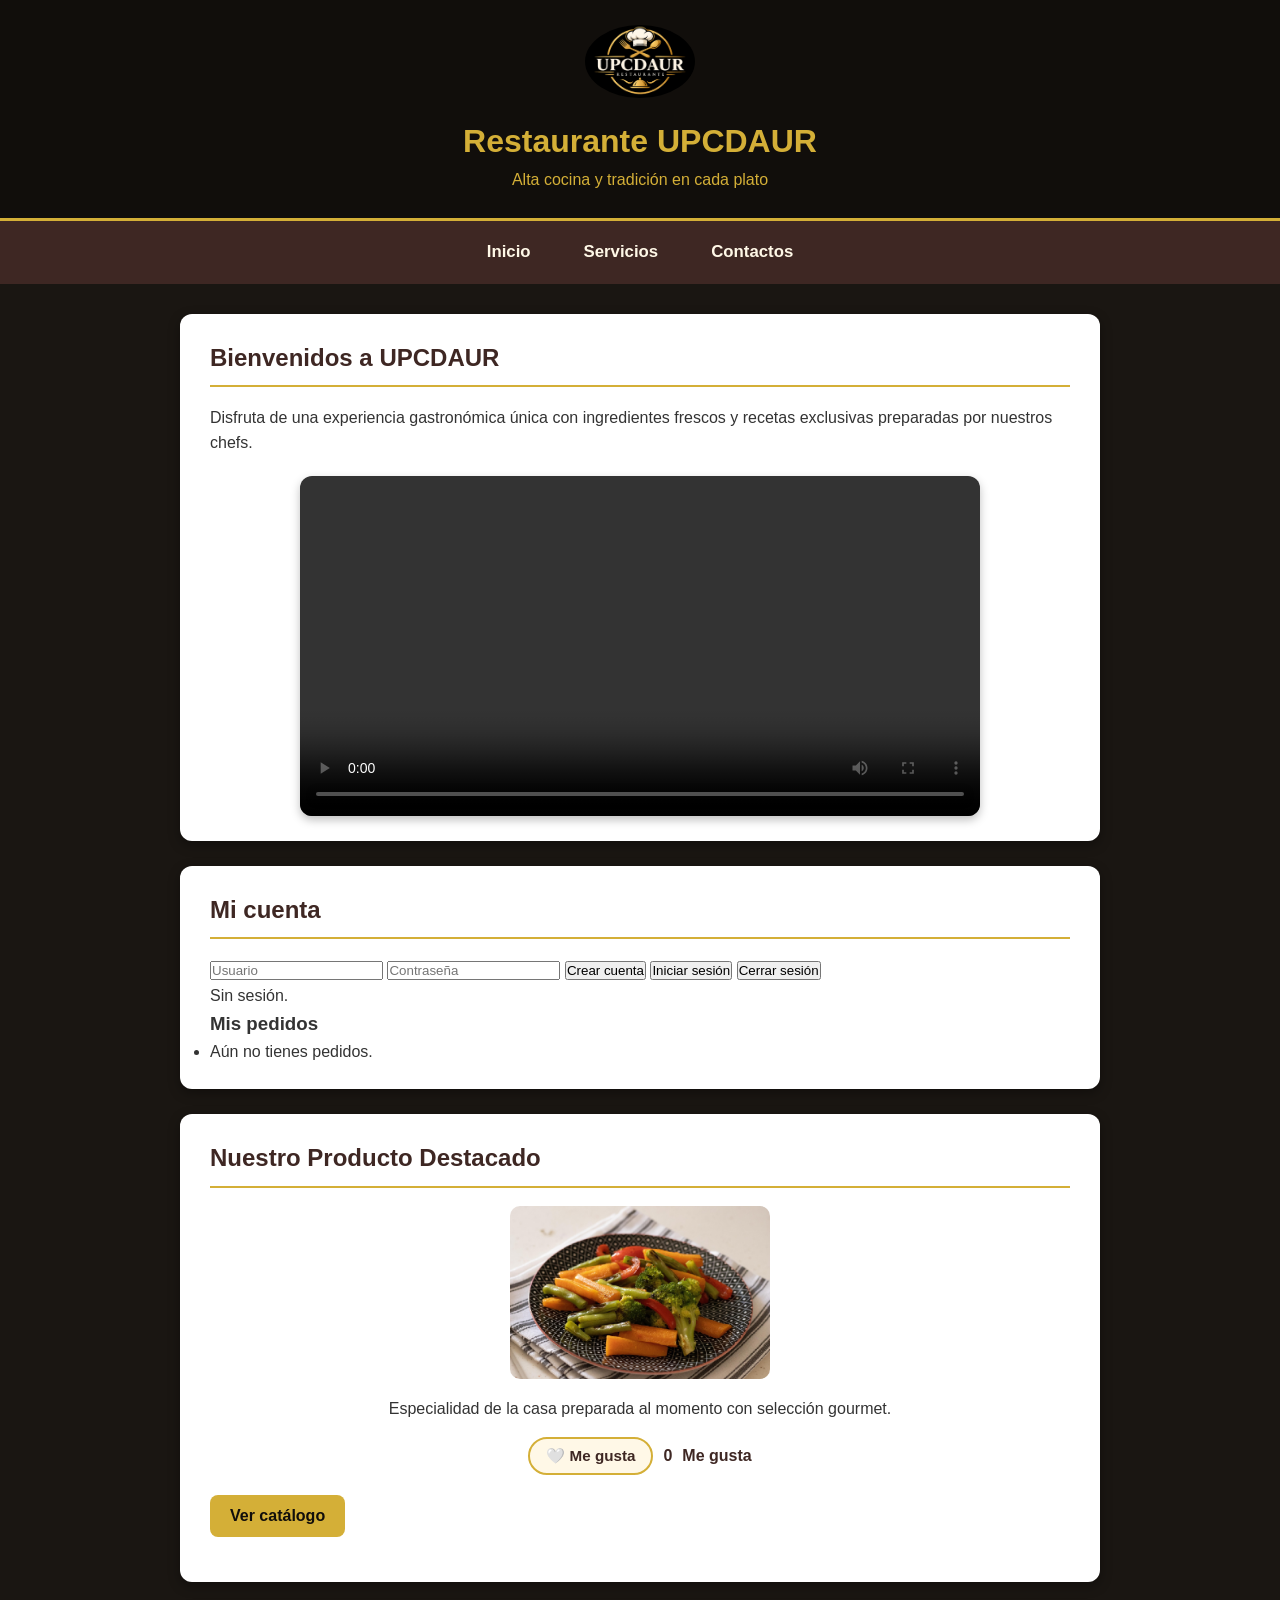
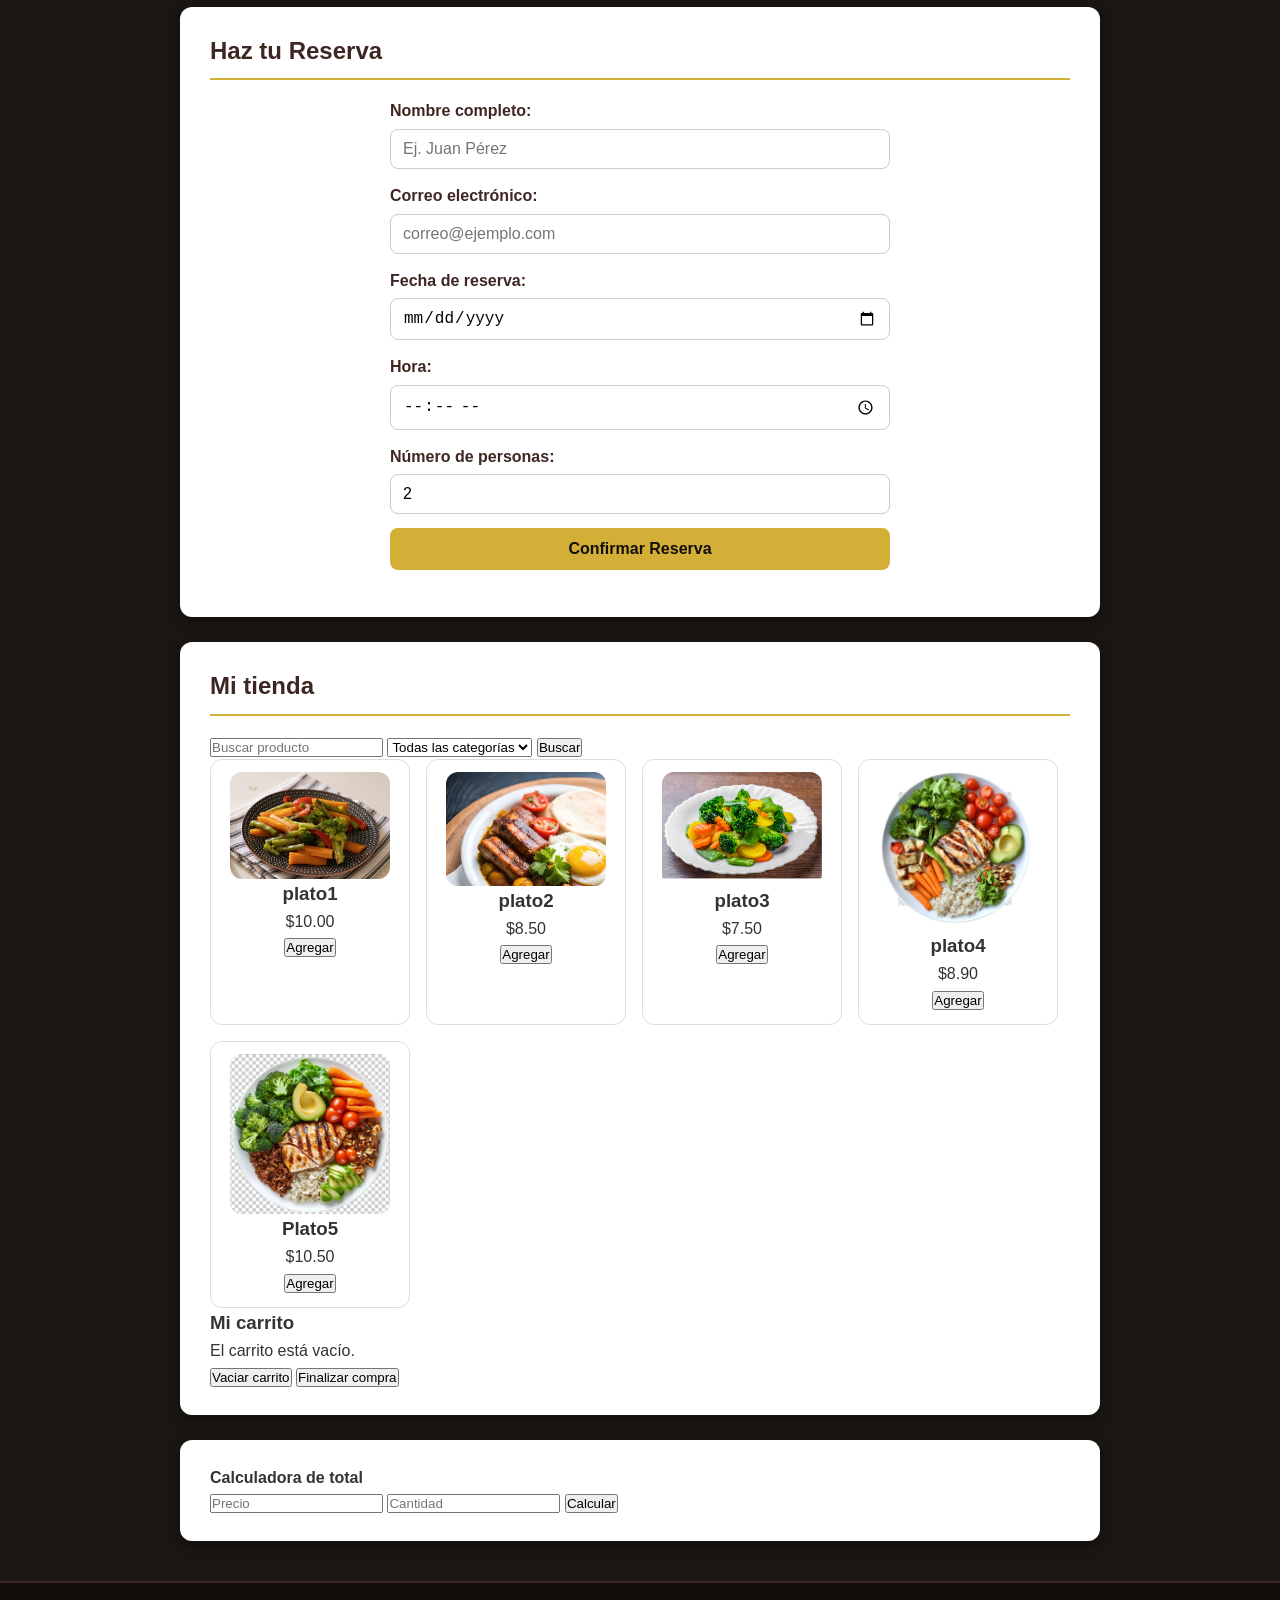
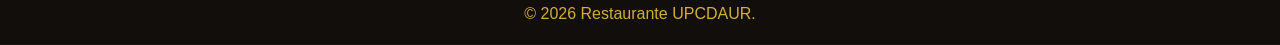
<file: index.html>
<!DOCTYPE html>
<html lang="es">
<head>
    <meta name="description" content="Restaurante UPCDAUR: alta cocina, reservas en línea y pedidos de platos.">
    <link rel="icon" href="img.png">
    <meta charset="UTF-8">
    <meta name="viewport" content="width=device-width, initial-scale=1.0">
    <title>Restaurante UPCDAUR - Inicio</title>
    <link rel="stylesheet" href="styles.css">
</head>
<body>
    <header>
        <img src="img.png" alt="Logo Restaurante UPCDAUR" class="logo">
        <h1>Restaurante UPCDAUR</h1>
        <p>Alta cocina y tradición en cada plato</p>
    </header>

    <nav>
        <a href="index.html">Inicio</a>
        <a href="servicios.html">Servicios</a>
        <a href="contactos.html">Contactos</a>
    </nav>

    <main>
        <section id="bienvenidos">
            <h2>Bienvenidos a UPCDAUR</h2>
            <p>Disfruta de una experiencia gastronómica única con ingredientes frescos y recetas exclusivas preparadas por nuestros chefs.</p>
            <video controls class="video-promo">
                <source src="pon.mp4" type="video/mp4">
                Tu navegador no soporta la reproducción de video.
            </video>
        </section>
<section id="zonaCuenta">
    <h2>Mi cuenta</h2>
    <input type="text" id="cuUsuario" placeholder="Usuario">
    <input type="password" id="cuClave" placeholder="Contraseña">
    <button id="btnRegistro">Crear cuenta</button>
    <button id="btnEntrar">Iniciar sesión</button>
    <button id="btnSalir">Cerrar sesión</button>
    <p id="mensajeCuenta"></p>
    <p id="estadoSesion">Sin sesión.</p>
    <h3>Mis pedidos</h3>
    <ul id="listaPedidos"></ul>
</section>
        <section id="menu">
            <h2>Nuestro Producto Destacado</h2>
            <div class="producto-destacado">
                <img src="listacatalogo/plato1.png" alt="Plato destacado" class="img-destacada">
                <p>Especialidad de la casa preparada al momento con selección gourmet.</p>
                
                <div class="like-container">
                    <button id="btnLike" class="btn-like">🤍 Me gusta</button>
                    <span id="contadorLikes">0</span> Me gusta
                </div>
            </div>

            <button id="btnCatalogo" class="btn-principal">Ver catálogo</button>
            <div id="contenedorCatalogo" class="catalogo-grid"></div>
        </section>

        <section id="reservas">
            <h2>Haz tu Reserva</h2>
            <form id="formReserva" class="formulario">
                <div class="campo">
                    <label for="nombre">Nombre completo:</label>
                    <input type="text" id="nombre" name="nombre" placeholder="Ej. Juan Pérez" required>
                </div>

                <div class="campo">
                    <label for="correo">Correo electrónico:</label>
                    <input type="email" id="correo" name="correo" placeholder="correo@ejemplo.com" required>
                </div>

                <div class="campo">
                    <label for="fecha">Fecha de reserva:</label>
                    <input type="date" id="fecha" name="fecha" required>
                </div>

                <div class="campo">
                    <label for="hora">Hora:</label>
                    <input type="time" id="hora" name="hora" required>
                </div>

                <div class="campo">
                    <label for="personas">Número de personas:</label>
                    <input type="number" id="personas" name="personas" min="1" max="20" value="2" required>
                </div>

                <button type="submit" class="btn-principal">Confirmar Reserva</button>
                <p id="mensajeReserva" class="mensaje-estado"></p>
            </form>
        </section>
         <section>
    <h2>Mi tienda</h2>
    <input type="text" id="campoBuscar" placeholder="Buscar producto">
    <select id="selCategoria">
        <option value="todas">Todas las categorías</option>
        <option value="Carnes">Carnes</option>
        <option value="Mariscos">Mariscos</option>
        <option value="Postres">Postres</option>
        <option value="Pastas">Pastas</option>
        <option value="Entradas">Entradas</option>
    </select>
    <button id="btnFiltrar">Buscar</button>
    <ul id="listaProductos"></ul>

    <h3>Mi carrito</h3>
    <p id="textoCarrito">El carrito está vacío.</p>
    <button id="btnVaciar">Vaciar carrito</button>
    <button id="btnComprar">Finalizar compra</button>
<p id="mensajeCompra"></p>
</section>
    <section>
    <h4>Calculadora de total</h4>

    <input type="text" id="campoPrecio" placeholder="Precio">

    <input type="text" id="campoCantidad" placeholder="Cantidad">

    <button id="btnTotal">Calcular</button>

    <p id="resultadoTotal"></p>

</section>
    </main>

    <footer>
        <p>&copy; 2026 Restaurante UPCDAUR.</p>
    </footer>

    <script src="javascript.js"></script>
</body>
</html>
</file>
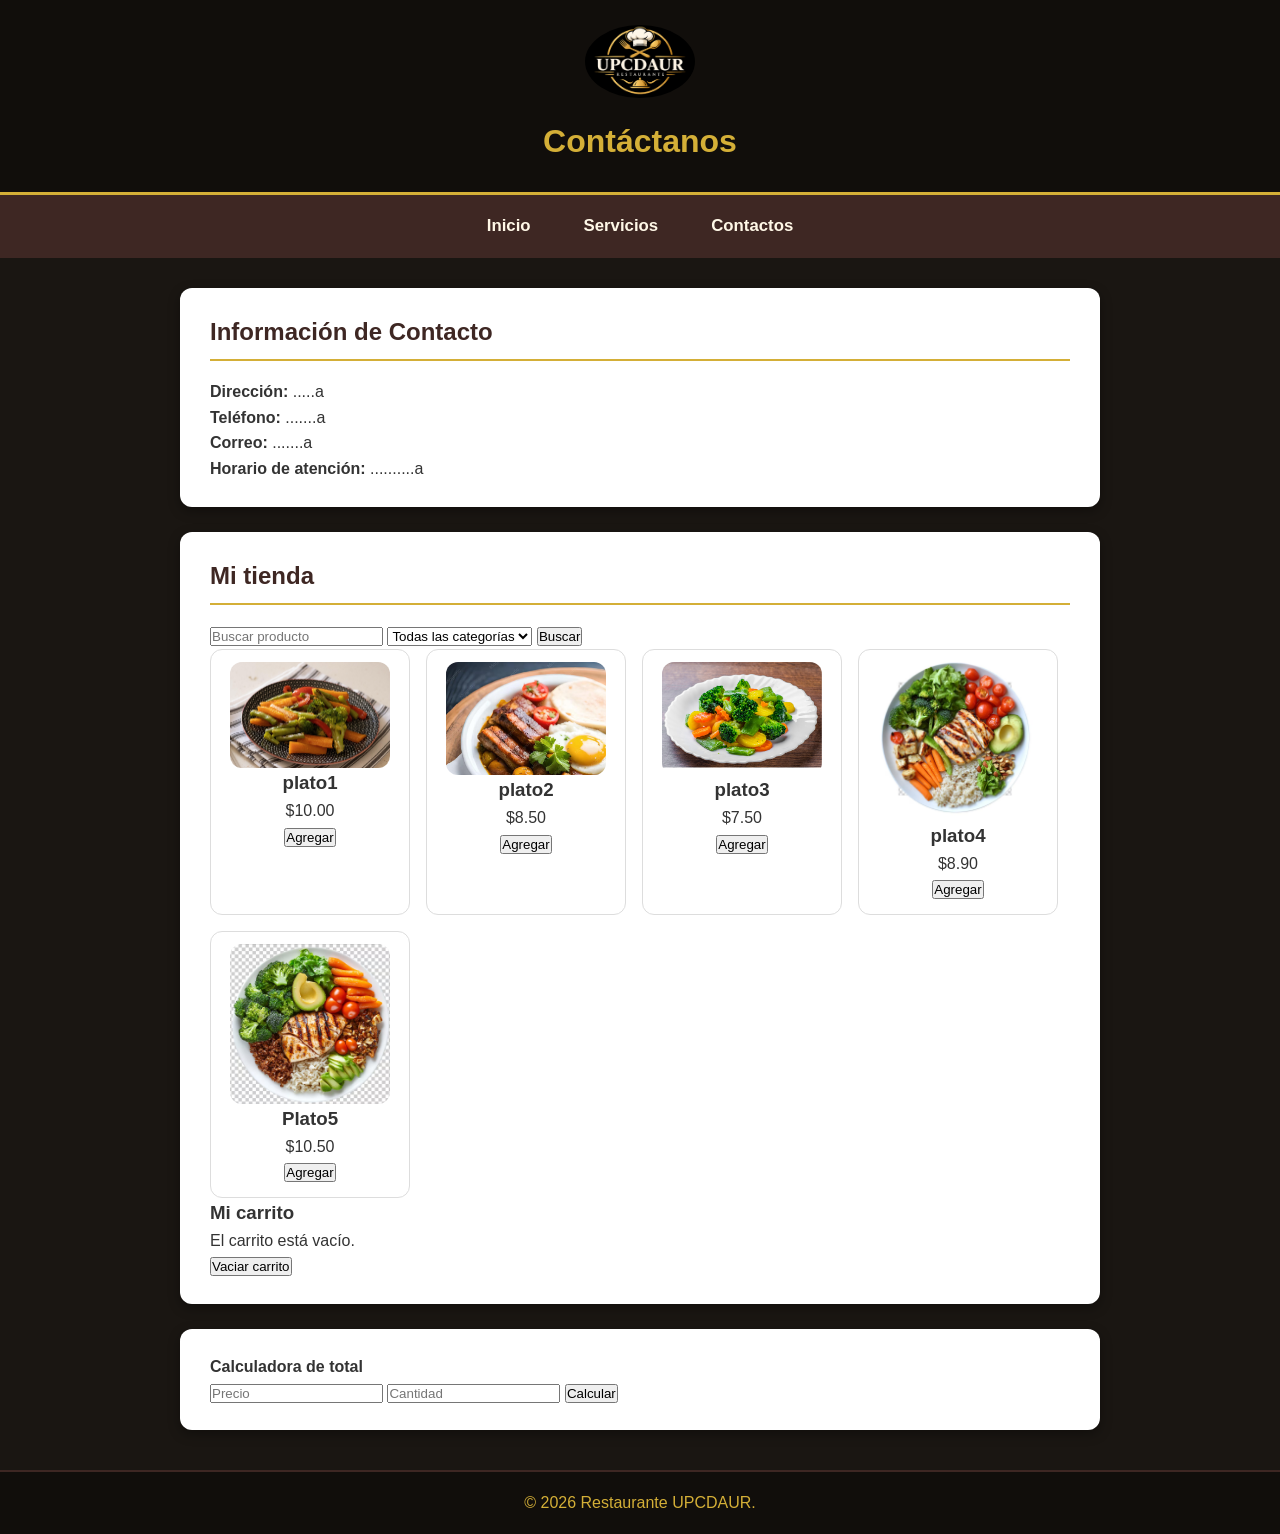
<file: contactos.html>
<!DOCTYPE html>
<html lang="es">
<head>
    <meta name="description" content="...">
    <link rel="icon" href="img.png">
    <meta charset="UTF-8">
    <meta name="viewport" content="width=device-width, initial-scale=1.0">
    <title>Restaurante UPCDAUR - Contactos</title>
    <link rel="stylesheet" href="styles.css">
</head>
<body>
    <header>
        <img src="img.png" alt="Logo Restaurante UPCDAUR" class="logo">
        <h1>Contáctanos</h1>
    </header>

    <nav>
        <a href="index.html">Inicio</a>
        <a href="servicios.html">Servicios</a>
        <a href="contactos.html">Contactos</a>
    </nav>

    <main>
        <section>
            <h2>Información de Contacto</h2>
            <p><strong>Dirección:</strong> .....a</p>
            <p><strong>Teléfono:</strong> .......a</p>
            <p><strong>Correo:</strong> .......a</p>
            <p><strong>Horario de atención:</strong> ..........a</p>
        </section>
        <section>
    <h2>Mi tienda</h2>
    <input type="text" id="campoBuscar" placeholder="Buscar producto">
    <select id="selCategoria">
        <option value="todas">Todas las categorías</option>
        <option value="Carnes">Carnes</option>
        <option value="Mariscos">Mariscos</option>
        <option value="Postres">Postres</option>
        <option value="Pastas">Pastas</option>
        <option value="Entradas">Entradas</option>
    </select>
    <button id="btnFiltrar">Buscar</button>
    <ul id="listaProductos"></ul>

    <h3>Mi carrito</h3>
    <p id="textoCarrito">El carrito está vacío.</p>
    <button id="btnVaciar">Vaciar carrito</button>
</section>
    <section>

    <h4>Calculadora de total</h4>

    <input type="text" id="campoPrecio" placeholder="Precio">

    <input type="text" id="campoCantidad" placeholder="Cantidad">

    <button id="btnTotal">Calcular</button>

    <p id="resultadoTotal"></p>

</section>
    </main>

    <footer>
        <p>&copy; 2026 Restaurante UPCDAUR. </p>
    </footer>

    <script src="javascript.js"></script>
</body>
</html>
</file>
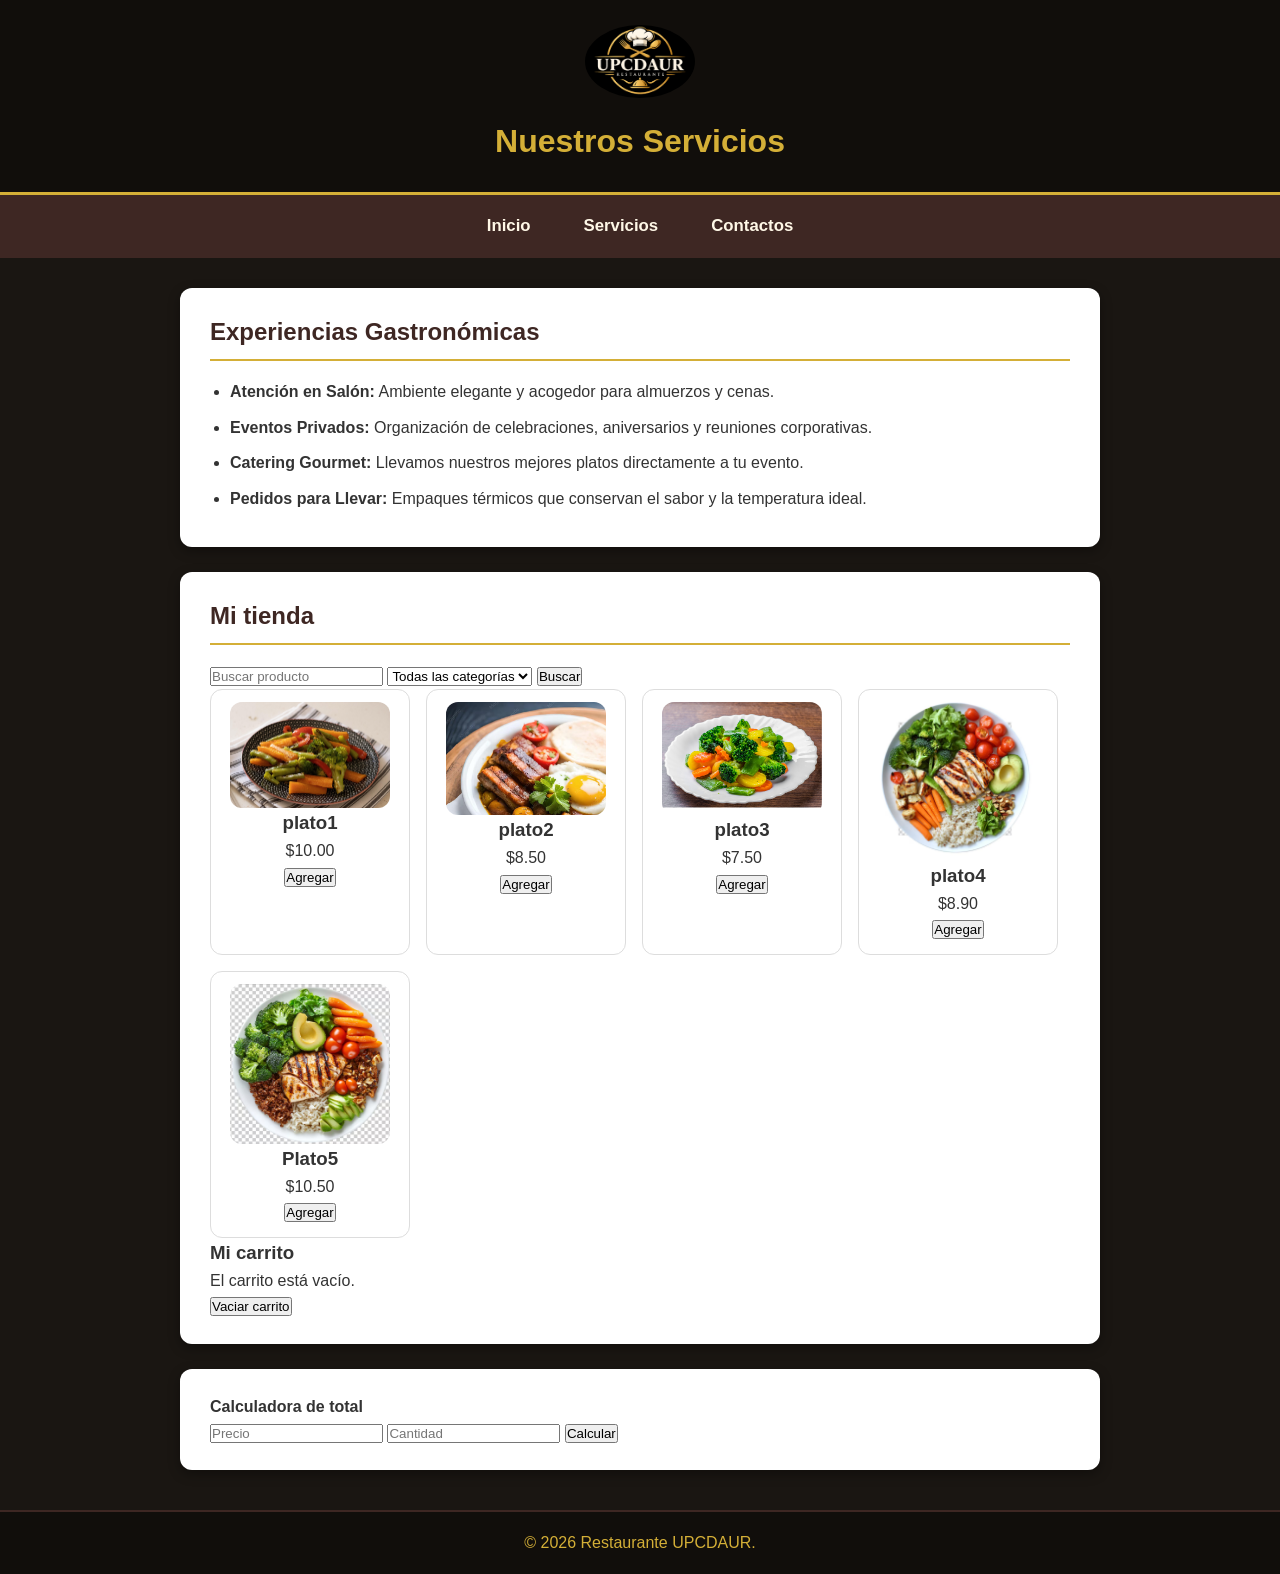
<file: servicios.html>
<!DOCTYPE html>
<html lang="es">
<head>
    <meta name="description" content="...">
    <link rel="icon" href="img.png">
    <meta charset="UTF-8">
    <meta name="viewport" content="width=device-width, initial-scale=1.0">
    <title>Restaurante UPCDAUR - Servicios</title>
    <link rel="stylesheet" href="styles.css">
</head>
<body>
    <header>
        <img src="img.png" alt="Logo Restaurante UPCDAUR" class="logo">
        <h1>Nuestros Servicios</h1>
    </header>

    <nav>
        <a href="index.html">Inicio</a>
        <a href="servicios.html">Servicios</a>
        <a href="contactos.html">Contactos</a>
    </nav>

    <main>
        <section>
            <h2>Experiencias Gastronómicas</h2>
            <ul class="lista-servicios">
                <li><strong>Atención en Salón:</strong> Ambiente elegante y acogedor para almuerzos y cenas.</li>
                <li><strong>Eventos Privados:</strong> Organización de celebraciones, aniversarios y reuniones corporativas.</li>
                <li><strong>Catering Gourmet:</strong> Llevamos nuestros mejores platos directamente a tu evento.</li>
                <li><strong>Pedidos para Llevar:</strong> Empaques térmicos que conservan el sabor y la temperatura ideal.</li>
            </ul>
        </section>
        <section>
    <h2>Mi tienda</h2>
    <input type="text" id="campoBuscar" placeholder="Buscar producto">
    <select id="selCategoria">
        <option value="todas">Todas las categorías</option>
        <option value="Carnes">Carnes</option>
        <option value="Mariscos">Mariscos</option>
        <option value="Postres">Postres</option>
        <option value="Pastas">Pastas</option>
        <option value="Entradas">Entradas</option>
    </select>
    <button id="btnFiltrar">Buscar</button>
    <ul id="listaProductos"></ul>

    <h3>Mi carrito</h3>
    <p id="textoCarrito">El carrito está vacío.</p>
    <button id="btnVaciar">Vaciar carrito</button>
</section>
<section>
    <h4>Calculadora de total</h4>

    <input type="text" id="campoPrecio" placeholder="Precio">

    <input type="text" id="campoCantidad" placeholder="Cantidad">

    <button id="btnTotal">Calcular</button>

    <p id="resultadoTotal"></p>

</section>
    </main>

    <footer>
        <p>&copy; 2026 Restaurante UPCDAUR.</p>
    </footer>

    <script src="javascript.js"></script>
</body>
</html>
</file>
<file: styles.css>
* {
    box-sizing: border-box;
    margin: 0;
    padding: 0;
}

body {
    font-family: 'Segoe UI', Tahoma, Geneva, Verdana, sans-serif;
    background-color: #1a1612;
    color: #333;
    line-height: 1.6;
}

header {
    background-color: #110e0b;
    color: #d4af37;
    text-align: center;
    padding: 25px 15px;
    border-bottom: 3px solid #d4af37;
}

header .logo {
    max-width: 110px;
    margin-bottom: 10px;
    border-radius: 50%;
}

nav {
    background-color: #3e2723;
    display: flex;
    justify-content: center;
    gap: 25px;
    padding: 12px 0;
}

nav a {
    color: #fff8e7;
    text-decoration: none;
    font-weight: bold;
    font-size: 1.05rem;
    padding: 6px 14px;
    border-radius: 6px;
    transition: background-color 0.3s, color 0.3s;
}

nav a:hover {
    background-color: #d4af37;
    color: #110e0b;
}

main {
    max-width: 960px;
    margin: 30px auto;
    padding: 0 20px;
}

section {
    background-color: #ffffff;
    padding: 25px 30px;
    margin-bottom: 25px;
    border-radius: 12px;
    box-shadow: 0 4px 12px rgba(0, 0, 0, 0.35);
}

section h2 {
    color: #3e2723;
    border-bottom: 2px solid #d4af37;
    padding-bottom: 8px;
    margin-bottom: 18px;
}

/* Video centrado */
.video-promo {
    display: block;
    width: 100%;
    max-width: 680px;
    margin: 20px auto 0;
    border-radius: 12px;
    box-shadow: 0 4px 10px rgba(0, 0, 0, 0.25);
}

/* Producto y Catálogo */
.producto-destacado {
    text-align: center;
    margin-bottom: 20px;
}

.img-destacada {
    max-width: 260px;
    border-radius: 10px;
    margin-bottom: 10px;
}

.catalogo-grid {
    display: grid;
    grid-template-columns: repeat(auto-fit, minmax(160px, 1fr));
    gap: 15px;
    margin-top: 20px;
}

.tarjeta-plato {
    background-color: #fdfbf7;
    border: 1px solid #e0d4b7;
    border-radius: 10px;
    padding: 12px;
    text-align: center;
}

.tarjeta-plato img {
    width: 100%;
    height: 130px;
    object-fit: cover;
    border-radius: 8px;
    margin-bottom: 8px;
}

/* Formulario alineado */
.formulario {
    display: flex;
    flex-direction: column;
    gap: 14px;
    max-width: 500px;
    margin: 0 auto;
}

.campo {
    display: flex;
    flex-direction: column;
}

.campo label {
    font-weight: 600;
    margin-bottom: 5px;
    color: #3e2723;
}

.campo input {
    padding: 10px 12px;
    border: 1px solid #ccc;
    border-radius: 8px;
    font-size: 1rem;
}

.campo input:focus {
    outline: none;
    border-color: #d4af37;
}

.btn-principal {
    background-color: #d4af37;
    color: #110e0b;
    border: none;
    padding: 12px 20px;
    font-size: 1rem;
    font-weight: bold;
    border-radius: 8px;
    cursor: pointer;
    transition: background-color 0.3s;
}

.btn-principal:hover {
    background-color: #b89428;
}

.mensaje-estado {
    font-weight: bold;
    text-align: center;
    margin-top: 8px;
}

.lista-servicios {
    padding-left: 20px;
}

.lista-servicios li {
    margin-bottom: 10px;
}

footer {
    background-color: #110e0b;
    color: #d4af37;
    text-align: center;
    padding: 18px;
    margin-top: 40px;
    border-top: 2px solid #3e2723;
}
/* Botón Me gusta */
.like-container {
    margin-top: 15px;
    display: flex;
    justify-content: center;
    align-items: center;
    gap: 10px;
    font-weight: bold;
    color: #3e2723;
}

.btn-like {
    background-color: #fff8e7;
    color: #3e2723;
    border: 2px solid #d4af37;
    padding: 8px 16px;
    font-size: 0.95rem;
    font-weight: bold;
    border-radius: 20px;
    cursor: pointer;
    transition: all 0.25s ease;
}

.btn-like:hover {
    background-color: #f3e5ab;
}

.btn-like.liked {
    background-color: #d4af37;
    color: #110e0b;
    transform: scale(1.05);
}
.foto-producto {

    max-width: 100%;

    width: 160px;

    border-radius: 12px;

    display: block;

    margin: 0 auto;

}

#listaProductos {

    list-style: none;

    padding: 0;

    display: flex;

    flex-wrap: wrap;

    gap: 16px;

}

#listaProductos li {

    width: 200px;

    text-align: center;

    border: 1px solid #ddd;

    border-radius: 12px;

    padding: 12px;

}
img, video {
    max-width: 100%;
    height: auto;
}

a:focus, button:focus, input:focus, select:focus {
    outline: 3px solid #2563eb;
    outline-offset: 2px;
}

@media (max-width: 600px) {
    nav {
        flex-direction: column;
        align-items: center;
    }
    nav a {
        display: block;
        padding: 10px 0;
    }
    #listaProductos li {
        width: 100%;
    }
}
</file>
